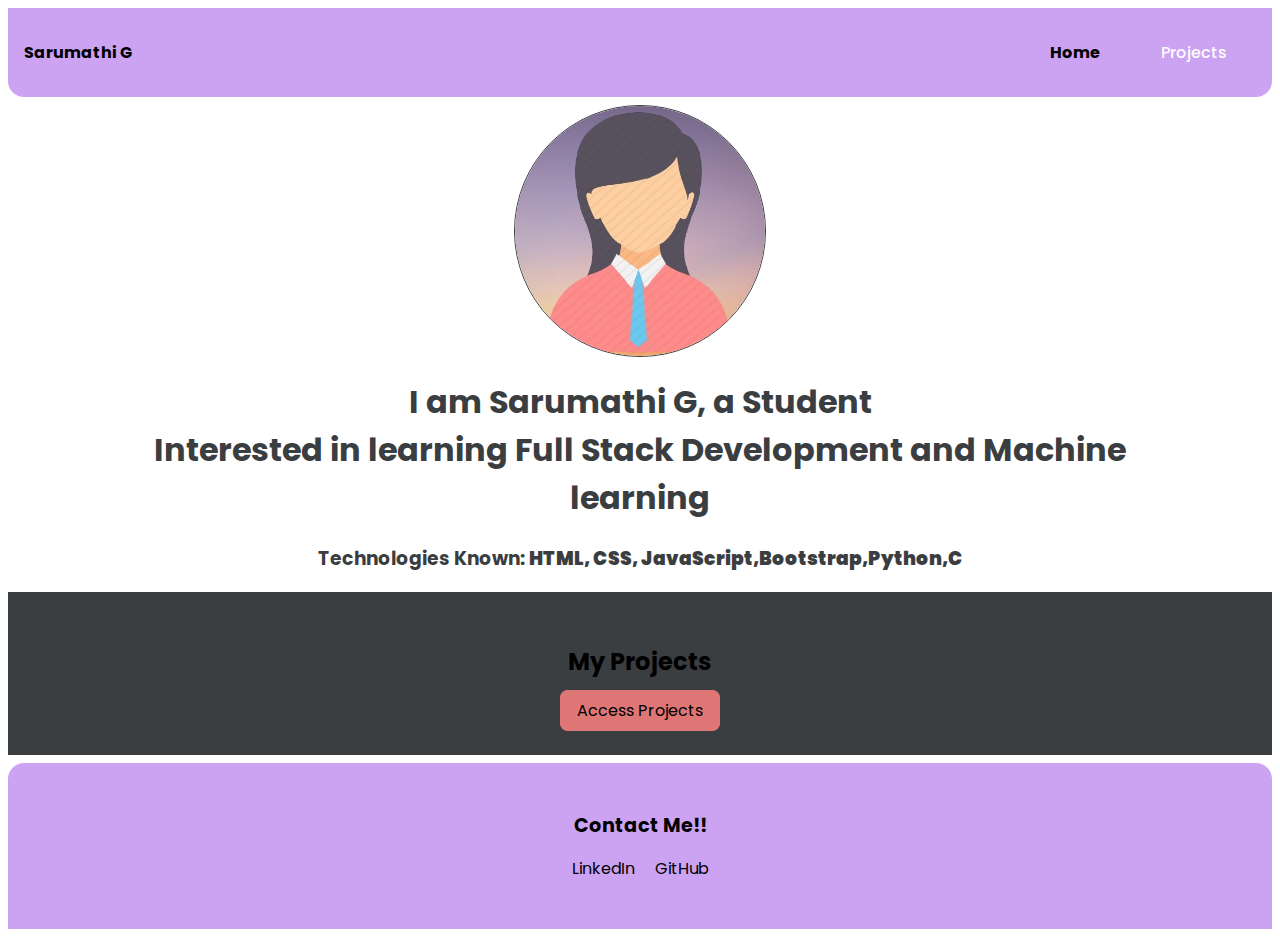
<file: index.html>
<!DOCTYPE html>
<html lang="en">
  <head>
    <meta charset="UTF-8" />
    <meta http-equiv="X-UA-Compatible" content="IE=edge" />
    <meta name="viewport" content="width=device-width, initial-scale=1.0" />
    <title>Sarumathi G - Profile</title>
    <link rel="stylesheet" href="style.css" />
  </head>
  <body>
    <!-- Navbar Start -->
    <nav class="navigation">
      <div class="container-fluid">
        <div class="brand-name">Sarumathi G</div>
        <ul>
          <li><a href="#" class="link active">Home</a></li>
          <li><a href="./project.html" class="link">Projects</a></li>
      
        </ul>
      </div>
    </nav>
    <!--Navbar Finish  -->

    <!-- Header start -->
    <header class="container hero">
      <img src="./images/profile_icon.jpg" alt="an header images" class="profile" />
      <h1>I am Sarumathi G, a Student<br> Interested in learning Full Stack Development and Machine learning</h1>
      <h3>
        Technologies Known: <strong>HTML, CSS, JavaScript,Bootstrap,Python,C</strong>
      </h3>
    </header>
    <!-- Header Finish -->
    <!-- Projects Start -->
    <section class="gray">
      <div class="container center">
        <h2>My Projects</h2>
        <a href="./project.html" class="link secondary-link">Access Projects</a>
      </div>
    </section>

    <!-- Projects Finish -->

    <!-- Footer Start-->
    <footer>
      <div class="container-fluid">
        <div class="inner">
        <h2>Contact Me!!</h2>
        <ul class="list-inline">
          
          <li>
            <a href="https://www.linkedin.com/in/sarumathi-g-8379341a4"  target="_blank">LinkedIn</a>
          </li>
          <li>
            <a href="https://github.com/sarumathi03"  target="_blank"
            >GitHub</a>
              
          </li>
        </ul>
      </div>
      </div>
    </footer>
    <!-- Footer finish -->
  </body>
</html>
</file>
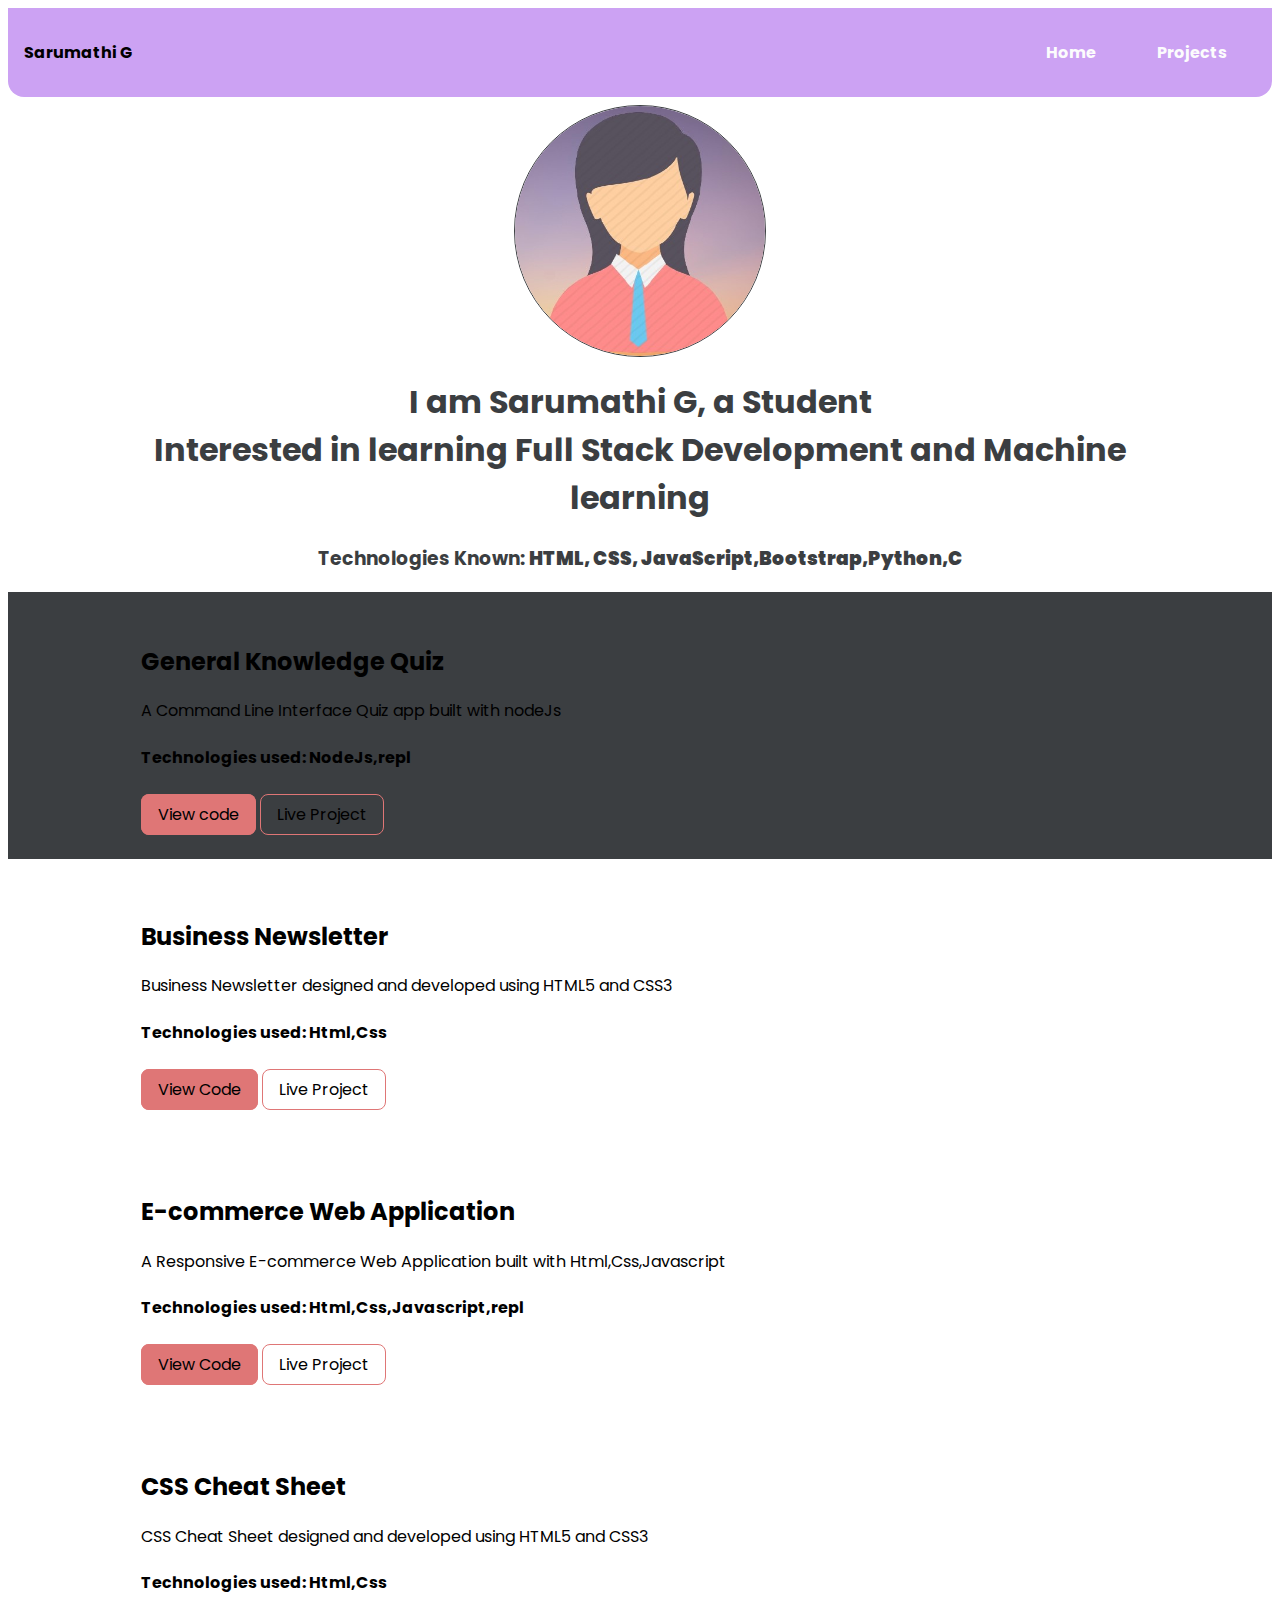
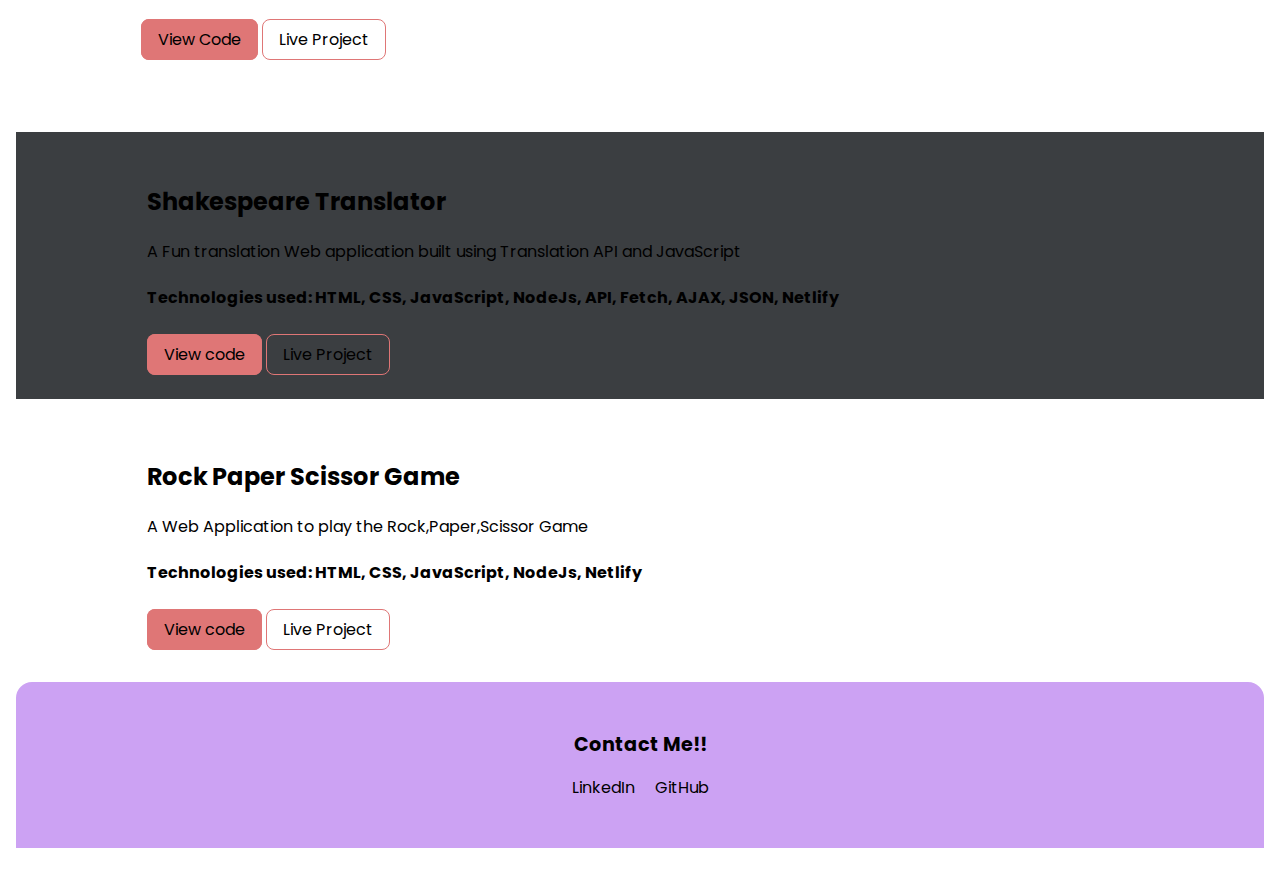
<file: project.html>
<!DOCTYPE html>
<html lang="en">
  <head>
    <meta charset="UTF-8" />
    <meta http-equiv="X-UA-Compatible" content="IE=edge" />
    <meta name="viewport" content="width=device-width, initial-scale=1.0" />
    <title>Sarumathi G</title>
    <link rel="stylesheet" href="style.css" />
  </head>
  <body>
    <!-- Navbar Start -->
    <nav class="navigation">
      <div class="container-fluid">
        <div class="brand-name">Sarumathi G</div>
        <ul>
          <li><a href="./index.html" class="link"><b>Home</b></a></li>
          <li><a href="./project.html" class="link"><b>Projects</b></a></li>
        </ul>
      </div>
    </nav>
    <!--Navbar Finish  -->

    <!-- Header start -->
    <header class="container hero">
      <img src="./images/profile_icon.jpg" alt="an header images" class="profile" />
      <h1>I am Sarumathi G, a Student<br> Interested in learning Full Stack Development and Machine learning</h1>
      <h3>
        Technologies Known: <strong>HTML, CSS, JavaScript,Bootstrap,Python,C</strong>
      </h3>
    </header>
    <!-- Header Finish -->
    <!-- Projects Start -->
    <section class="gray">
      <div class="container">
        <h2>General Knowledge Quiz</h2>
        <p>
          A Command Line Interface Quiz app built with nodeJs 
        </p>
        <h4>Technologies used: NodeJs,repl</h4>

        <a
          href="https://replit.com/@SARUMATHIG1/Task-2-JavaScript-Quiz-App-Week-1-Assignment"
          target="_blank"
          class="link secondary-link"
          >View code</a
        >
        <a
          href="https://replit.com/@SARUMATHIG1/Task-2-JavaScript-Quiz-App-Week-1-Assignment?embed=true"
          target="_blank"
          class="link secondary-link-outline"
          >Live Project</a
        >
      </div>
    </section>
    <section>
      <div class="container">
        <h2>Business Newsletter</h2>
        <p>
          Business Newsletter designed and developed using HTML5 and CSS3
        </p>
        <h4>Technologies used: Html,Css</h4>
        <a
          href="https://github.com/sarumathi03/Business-Newsletter-Tech-Champions"
          target="_blank"
          class="link secondary-link"
          >View Code</a
        >
        <a
          href="https://sarumathig-business-newsletter-tech-champions.netlify.app/"
          target="_blank"
          class="link secondary-link-outline"
          >Live Project</a
        >
      </div>
    </section>
    <section>
      <div class="container">
        <h2>E-commerce Web Application</h2>
        <p>
          A Responsive E-commerce Web Application built with Html,Css,Javascript
        </p>
        <h4>Technologies used: Html,Css,Javascript,repl</h4>
        <a
          href="https://replit.com/@SARUMATHIG1/SARUMATHI-G-E-commerce-Website-Design"
          target="_blank"
          class="link secondary-link"
          >View Code</a
        >
        <a
          href="https://sarumathi-g-e-commerce-website-design.sarumathig1.repl.co/?embed=true"
          target="_blank"
          class="link secondary-link-outline"
          >Live Project</a
        >
      </div>
    </section>
    <section>
      <div class="container">
        <h2>CSS Cheat Sheet</h2>
        <p>
          CSS Cheat Sheet designed and developed using HTML5 and CSS3
        </p>
        <h4>Technologies used: Html,Css</h4>
        <a
          href="https://replit.com/@SARUMATHIG1/SARUMATHI-G-CSS-Cheat-Sheet"
          target="_blank"
          class="link secondary-link"
          >View Code</a
        >
        <a
          href="https://sarumathi-g-css-cheat-sheet.sarumathig1.repl.co/?embed=true"
          target="_blank"
          class="link secondary-link-outline"
          >Live Project</a
        >
      </div>
    </section>
    <section>
    <section class="gray">
      <div class="container">
        <h2>Shakespeare Translator</h2>
        <p>
          A Fun translation Web application built using Translation API and JavaScript
        </p>
        <h4>
          Technologies used: HTML, CSS, JavaScript, NodeJs, API, Fetch, AJAX,
          JSON, Netlify
        </h4>
        <a
          href="https://github.com/sarumathi03/Shakespeare-Translator-API"
          target="_blank"
          class="link secondary-link" 
          >View code</a
        >
        <a
          href="https://sarumathig-shakespeare-translator-api.netlify.app/"
          target="_blank"
          class="link secondary-link-outline"
          >Live Project</a
        >
      </div>
    </section>
    <section>
      <div class="container">
        <h2>Rock Paper Scissor Game</h2>
        <p>
          A Web Application to play the Rock,Paper,Scissor Game
        </p>
        <h4>
          Technologies used: HTML, CSS, JavaScript, NodeJs, Netlify
        </h4>
        <a
          href="https://github.com/sarumathi03/Rock-Paper-Scissor-Game"
          target="_blank"
          class="link secondary-link"
          >View code</a
        >
        <a
          href="https://sarumathig-rock-paper-scissors-game.netlify.app/"
          target="_blank"
          class="link secondary-link-outline"
          >Live Project</a
        >
      </div>
    </section>

    <!-- Projects Finish -->
    <footer>
        <div class="container-fluid">
          <h2>Contact Me!!</h2>
          <ul class="list-inline">
            <li>
              <a href="https://www.linkedin.com/in/sarumathi-g-8379341a4"  target="_blank">LinkedIn</a>
            </li>
            <li>
              <a href="https://github.com/sarumathi03"  target="_blank"
              >GitHub</a>
                
            </li>
          </ul>
        </div>
      </footer>
      <!-- Footer finish -->
   
  </body>
</html>
</file>
<file: style.css>
@import url('https://fonts.googleapis.com/css2?family=Poppins:wght@400;500;700&display=swap');
/* 
* {
  margin: 0;
  padding: 0;
  box-sizing: border-box;
} */

:root {
  --primary: #cca2f3;
  --secondary: #df7676;
  --gray: #fcfcfd;
  --dark-gray: #3b3e41;
  --purple: #d774e4;
}

body {
  font-family: 'Poppins', sans-serif;
}

hr {
  margin: 2rem 0;
}

#title {
  font-size: 2rem;
}

/* px, em, rem  1rem = 16px*/

/* containers */
.container-fluid {
  padding-left: 1rem;
  padding-right: 1rem;
}

.container {
  margin: auto;
  /* padding-left: 1rem;
  padding-right: 1rem; */
  padding: 0 1rem;
  width: 80%;
}

.container.center {
  text-align: center;
}

/* Links */

.link {
  min-width: 140px;
  width: max-content;
  padding: 0.5rem 1rem;
  text-decoration: none;
  transition: transform 0.2s;
}

/* .link:hover {
  transform: scale(1.2);
} */

.primary-link {
  color: var(--white);
  background-color: var(--primary);
  border: 1px solid var(--primary);
  border-radius: 0.5rem;
}

.secondary-link {
  color: var(--white);
  background-color: var(--secondary);
  border: 1px solid var(--secondary);
  border-radius: 0.5rem;
}

.primary-link-outline {
  color: var(--dark-gray);
  border: 1px solid var(--primary);
  border-radius: 0.5rem;
}

.secondary-link-outline {
  color: var(--white);
  border: 1px solid var(--secondary);
  border-radius: 0.5rem;
}
/* Lists */

.unlisted {
  list-style: none;
}

.list-inline li {
  display: inline;
  padding: 0rem 0.5rem;
}

/* nav */
.navigation {
  background-color: var(--primary);
  padding: 1rem 0rem;
  color: var(--white);
  border-bottom-left-radius: 1rem;
  border-bottom-right-radius: 1rem;
  position: relative;
}

.navigation .brand-name {
  font-weight: 700;
  position: absolute;
}

.navigation ul {
  list-style: none;
  text-align: right;
}

.navigation ul li {
  display: inline-block;
  padding: 0 0.8rem;
}

.navigation ul li a {
  font-weight: 500;
  color: var(--gray);
}

.navigation ul li a.active {
  font-weight: 700;
  color: var(--white);
}

/* Header */
.hero {
  margin-top: 0.5rem;
  color: var(--dark-gray);
  display: block;
  text-align: center;
}

.hero img {
  max-width: 350px;
  margin: auto;
  display: block;
}
.hero img.profile {
  height: 250px;
  width: 250px;
  border-radius: 50%;
  border: 1px solid var(--dark-gray);
}

/* sections */
section {
  margin: 0.5rem 0;
  padding: 2rem 0.5rem;
}

section h2 {
  font-weight: 700;
}

section h4 {
  margin-bottom: 2rem;
}

section p {
  margin-bottom: 1rem;
}

section.gray {
  background-color: var(--dark-gray);
  color: var(--white);
}

/* footer */

footer {
  background-color: var(--primary);
  color: var(--white);
  padding: 2rem 0;
  border-top-left-radius: 1rem;
  border-top-right-radius: 1rem;
  text-align: center;
}

footer h2 {
  font-weight: 700;
  font-size: larger;
}

footer ul {
  padding-inline-start: 0px;
}

footer ul li a {
  text-decoration: none;
  color: var(--white);
}
</file>
